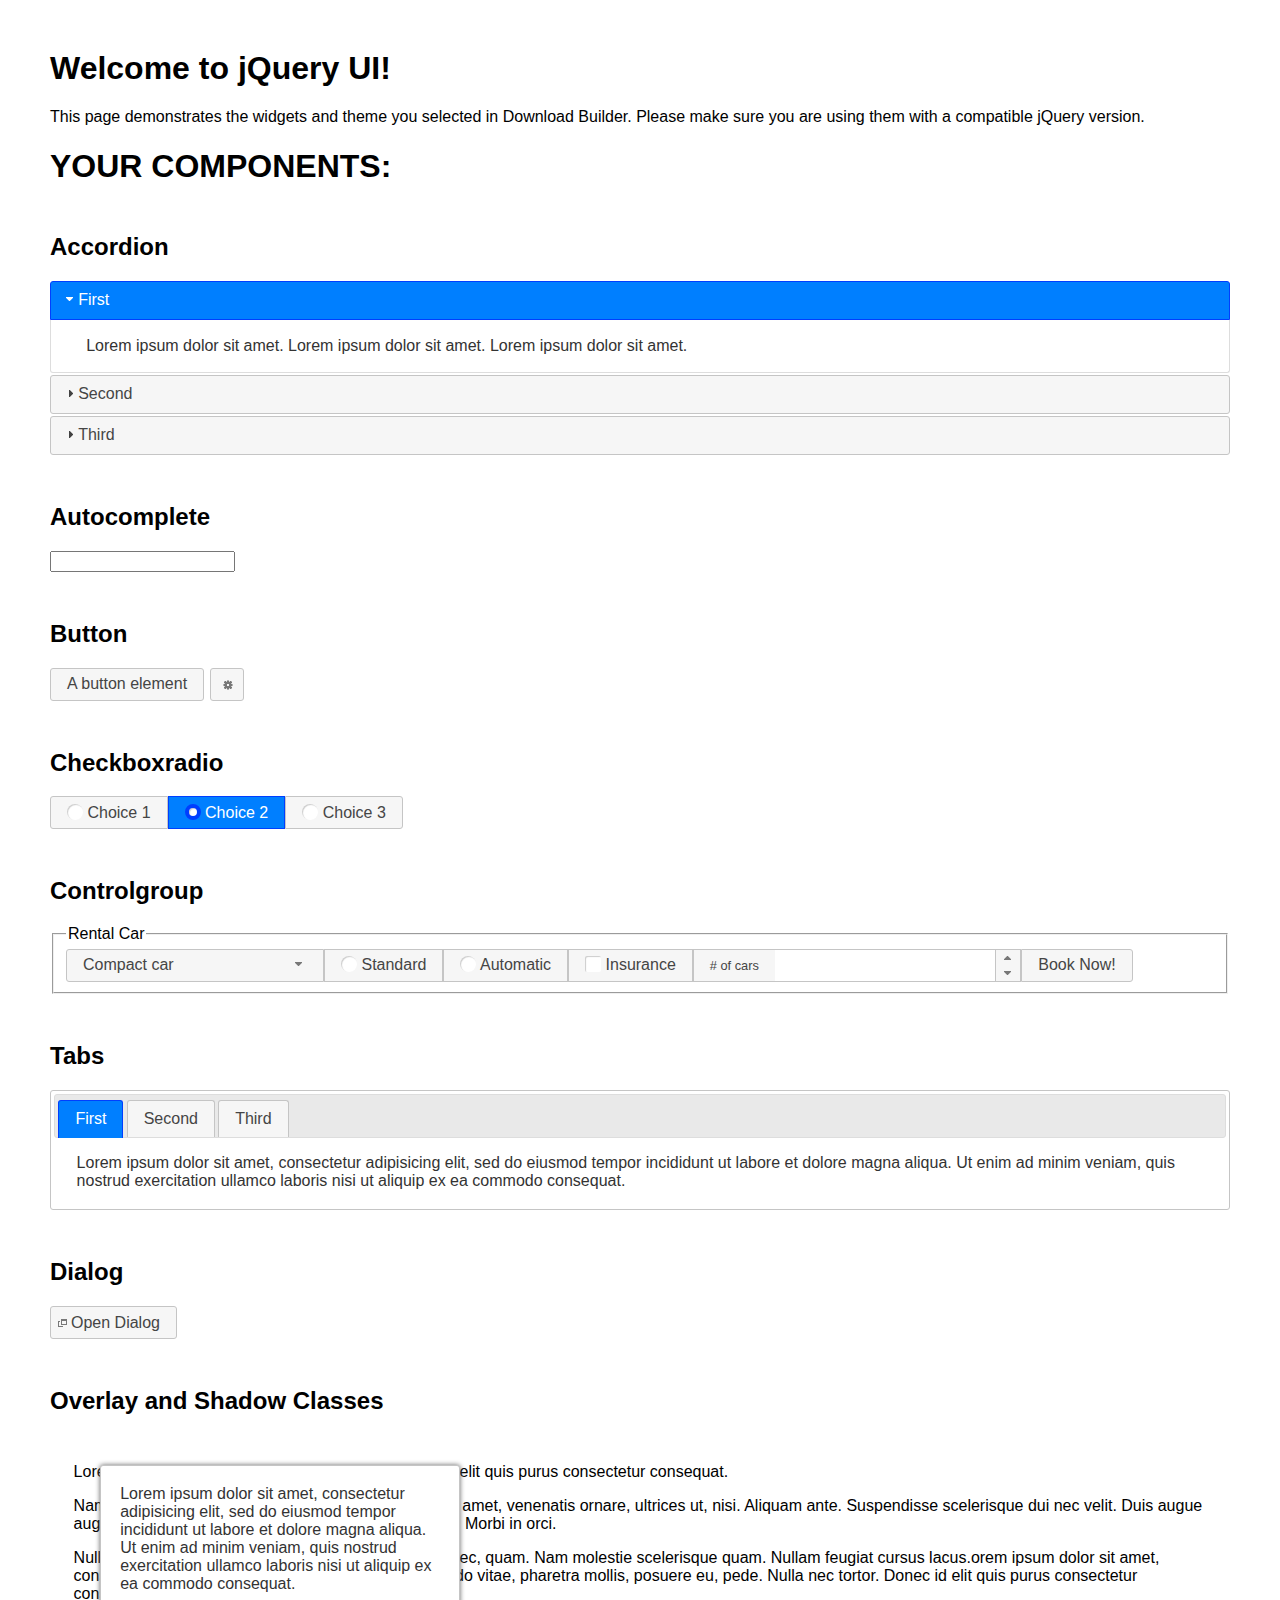
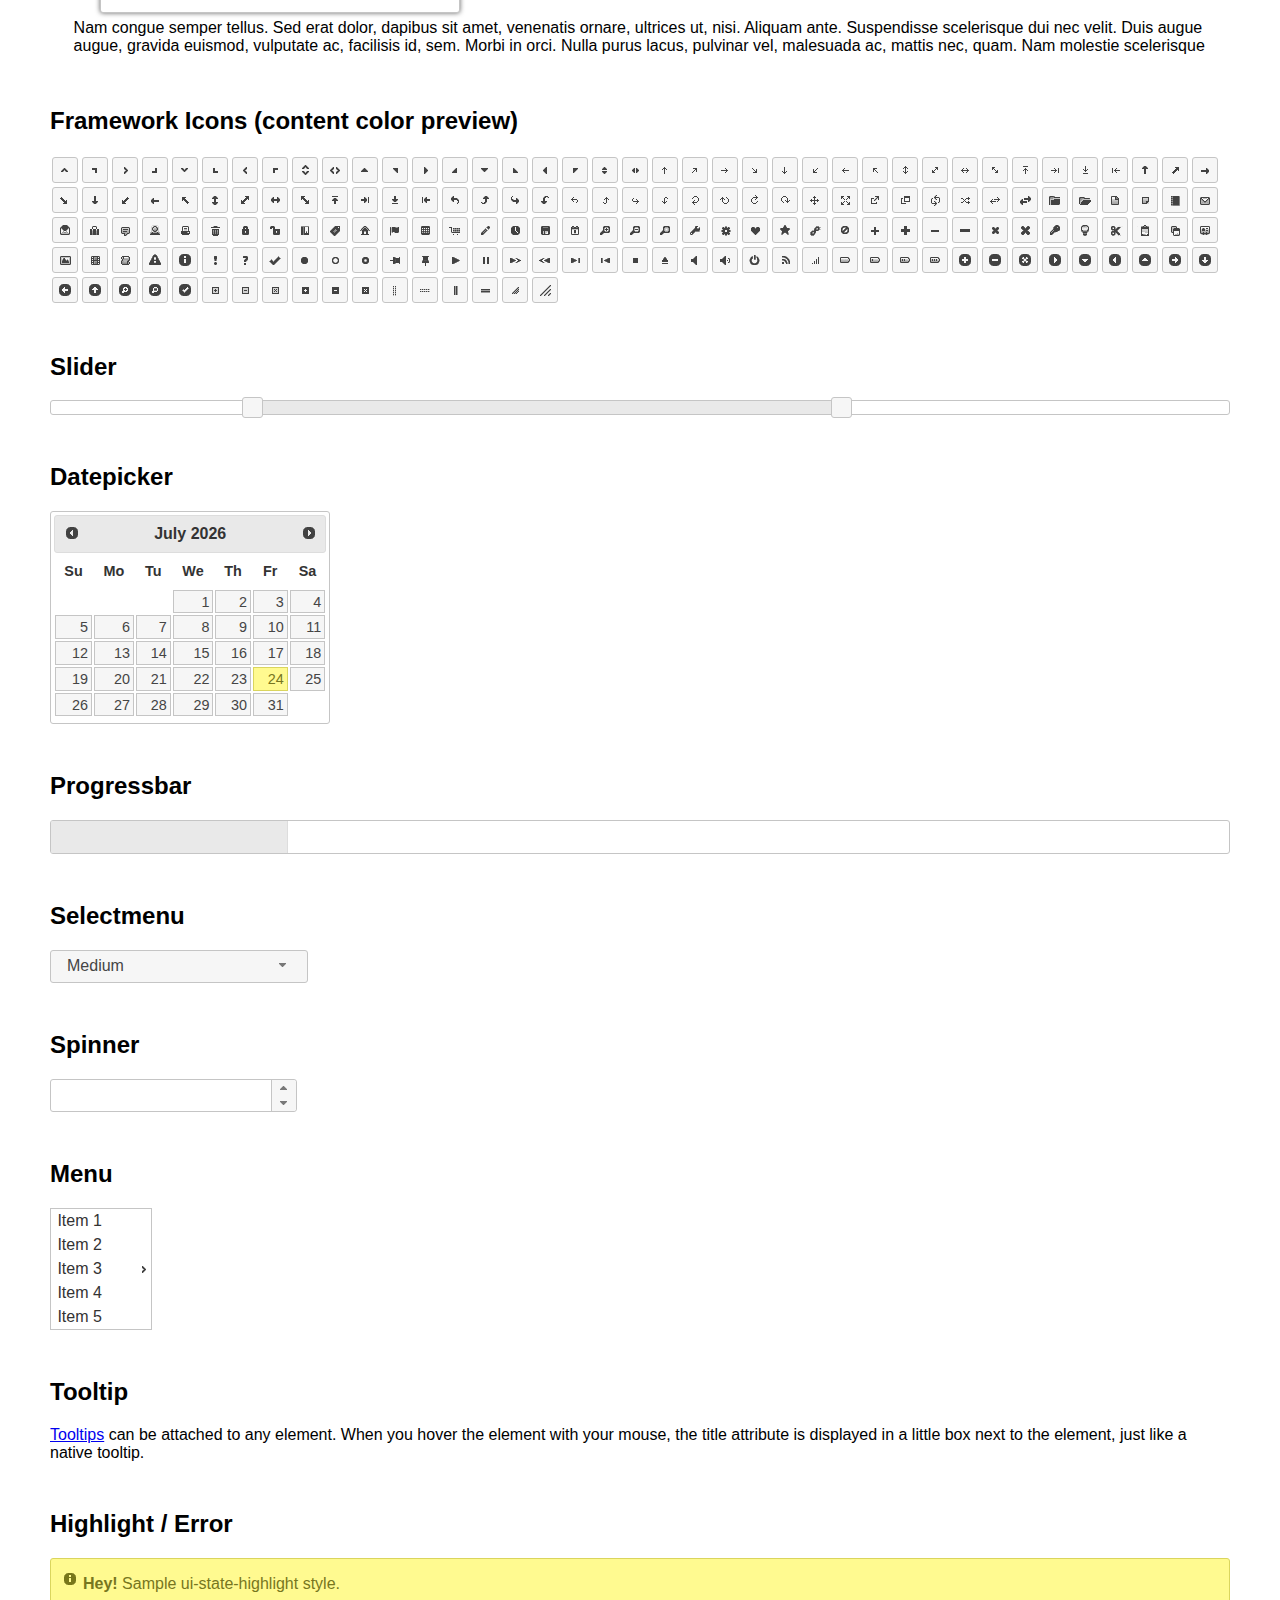
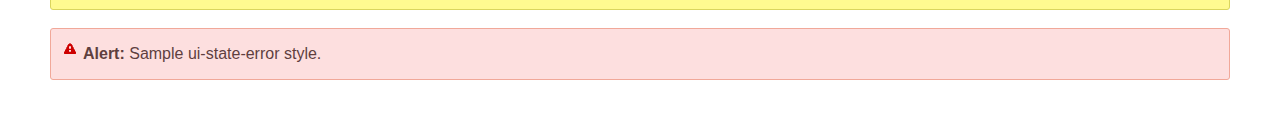
<file: jquery-ui/index.html>
<!doctype html>
<html lang="us">
<head>
	<meta charset="utf-8">
	<title>jQuery UI Example Page</title>
	<link href="jquery-ui.css" rel="stylesheet">
	<style>
	body{
		font-family: "Trebuchet MS", sans-serif;
		margin: 50px;
	}
	.demoHeaders {
		margin-top: 2em;
	}
	#dialog-link {
		padding: .4em 1em .4em 20px;
		text-decoration: none;
		position: relative;
	}
	#dialog-link span.ui-icon {
		margin: 0 5px 0 0;
		position: absolute;
		left: .2em;
		top: 50%;
		margin-top: -8px;
	}
	#icons {
		margin: 0;
		padding: 0;
	}
	#icons li {
		margin: 2px;
		position: relative;
		padding: 4px 0;
		cursor: pointer;
		float: left;
		list-style: none;
	}
	#icons span.ui-icon {
		float: left;
		margin: 0 4px;
	}
	.fakewindowcontain .ui-widget-overlay {
		position: absolute;
	}
	select {
		width: 200px;
	}
	</style>
</head>
<body>

<h1>Welcome to jQuery UI!</h1>

<div class="ui-widget">
	<p>This page demonstrates the widgets and theme you selected in Download Builder. Please make sure you are using them with a compatible jQuery version.</p>
</div>

<h1>YOUR COMPONENTS:</h1>

<!-- Accordion -->
<h2 class="demoHeaders">Accordion</h2>
<div id="accordion">
	<h3>First</h3>
	<div>Lorem ipsum dolor sit amet. Lorem ipsum dolor sit amet. Lorem ipsum dolor sit amet.</div>
	<h3>Second</h3>
	<div>Phasellus mattis tincidunt nibh.</div>
	<h3>Third</h3>
	<div>Nam dui erat, auctor a, dignissim quis.</div>
</div>

<!-- Autocomplete -->
<h2 class="demoHeaders">Autocomplete</h2>
<div>
	<input id="autocomplete" title="type &quot;a&quot;">
</div>

<!-- Button -->
<h2 class="demoHeaders">Button</h2>
<button id="button">A button element</button>
<button id="button-icon">An icon-only button</button>

<!-- Checkboxradio -->
<h2 class="demoHeaders">Checkboxradio</h2>
<form style="margin-top: 1em;">
	<div id="radioset">
		<input type="radio" id="radio1" name="radio"><label for="radio1">Choice 1</label>
		<input type="radio" id="radio2" name="radio" checked="checked"><label for="radio2">Choice 2</label>
		<input type="radio" id="radio3" name="radio"><label for="radio3">Choice 3</label>
	</div>
</form>

<!-- Controlgroup -->
<h2 class="demoHeaders">Controlgroup</h2>
<fieldset>
	<legend>Rental Car</legend>
	<div id="controlgroup">
		<select id="car-type">
			<option>Compact car</option>
			<option>Midsize car</option>
			<option>Full size car</option>
			<option>SUV</option>
			<option>Luxury</option>
			<option>Truck</option>
			<option>Van</option>
		</select>
		<label for="transmission-standard">Standard</label>
		<input type="radio" name="transmission" id="transmission-standard">
		<label for="transmission-automatic">Automatic</label>
		<input type="radio" name="transmission" id="transmission-automatic">
		<label for="insurance">Insurance</label>
		<input type="checkbox" name="insurance" id="insurance">
		<label for="horizontal-spinner" class="ui-controlgroup-label"># of cars</label>
		<input id="horizontal-spinner" class="ui-spinner-input">
		<button>Book Now!</button>
	</div>
</fieldset>

<!-- Tabs -->
<h2 class="demoHeaders">Tabs</h2>
<div id="tabs">
	<ul>
		<li><a href="#tabs-1">First</a></li>
		<li><a href="#tabs-2">Second</a></li>
		<li><a href="#tabs-3">Third</a></li>
	</ul>
	<div id="tabs-1">Lorem ipsum dolor sit amet, consectetur adipisicing elit, sed do eiusmod tempor incididunt ut labore et dolore magna aliqua. Ut enim ad minim veniam, quis nostrud exercitation ullamco laboris nisi ut aliquip ex ea commodo consequat.</div>
	<div id="tabs-2">Phasellus mattis tincidunt nibh. Cras orci urna, blandit id, pretium vel, aliquet ornare, felis. Maecenas scelerisque sem non nisl. Fusce sed lorem in enim dictum bibendum.</div>
	<div id="tabs-3">Nam dui erat, auctor a, dignissim quis, sollicitudin eu, felis. Pellentesque nisi urna, interdum eget, sagittis et, consequat vestibulum, lacus. Mauris porttitor ullamcorper augue.</div>
</div>

<h2 class="demoHeaders">Dialog</h2>
<p>
	<button id="dialog-link" class="ui-button ui-corner-all ui-widget">
		<span class="ui-icon ui-icon-newwin"></span>Open Dialog
	</button>
</p>

<h2 class="demoHeaders">Overlay and Shadow Classes</h2>
<div style="position: relative; width: 96%; height: 200px; padding:1% 2%; overflow:hidden;" class="fakewindowcontain">
	<p>Lorem ipsum dolor sit amet,  Nulla nec tortor. Donec id elit quis purus consectetur consequat. </p><p>Nam congue semper tellus. Sed erat dolor, dapibus sit amet, venenatis ornare, ultrices ut, nisi. Aliquam ante. Suspendisse scelerisque dui nec velit. Duis augue augue, gravida euismod, vulputate ac, facilisis id, sem. Morbi in orci. </p><p>Nulla purus lacus, pulvinar vel, malesuada ac, mattis nec, quam. Nam molestie scelerisque quam. Nullam feugiat cursus lacus.orem ipsum dolor sit amet, consectetur adipiscing elit. Donec libero risus, commodo vitae, pharetra mollis, posuere eu, pede. Nulla nec tortor. Donec id elit quis purus consectetur consequat. </p><p>Nam congue semper tellus. Sed erat dolor, dapibus sit amet, venenatis ornare, ultrices ut, nisi. Aliquam ante. Suspendisse scelerisque dui nec velit. Duis augue augue, gravida euismod, vulputate ac, facilisis id, sem. Morbi in orci. Nulla purus lacus, pulvinar vel, malesuada ac, mattis nec, quam. Nam molestie scelerisque quam. </p><p>Nullam feugiat cursus lacus.orem ipsum dolor sit amet, consectetur adipiscing elit. Donec libero risus, commodo vitae, pharetra mollis, posuere eu, pede. Nulla nec tortor. Donec id elit quis purus consectetur consequat. Nam congue semper tellus. Sed erat dolor, dapibus sit amet, venenatis ornare, ultrices ut, nisi. Aliquam ante. </p><p>Suspendisse scelerisque dui nec velit. Duis augue augue, gravida euismod, vulputate ac, facilisis id, sem. Morbi in orci. Nulla purus lacus, pulvinar vel, malesuada ac, mattis nec, quam. Nam molestie scelerisque quam. Nullam feugiat cursus lacus.orem ipsum dolor sit amet, consectetur adipiscing elit. Donec libero risus, commodo vitae, pharetra mollis, posuere eu, pede. Nulla nec tortor. Donec id elit quis purus consectetur consequat. Nam congue semper tellus. Sed erat dolor, dapibus sit amet, venenatis ornare, ultrices ut, nisi. </p>

	<!-- ui-dialog -->
	<div class="ui-widget-overlay ui-front"></div>
	<div style="position: absolute; width: 320px; left: 50px; top: 30px; padding: 1.2em" class="ui-widget ui-front ui-widget-content ui-corner-all ui-widget-shadow">
		Lorem ipsum dolor sit amet, consectetur adipisicing elit, sed do eiusmod tempor incididunt ut labore et dolore magna aliqua. Ut enim ad minim veniam, quis nostrud exercitation ullamco laboris nisi ut aliquip ex ea commodo consequat.
	</div>

</div>

<!-- ui-dialog -->
<div id="dialog" title="Dialog Title">
	<p>Lorem ipsum dolor sit amet, consectetur adipisicing elit, sed do eiusmod tempor incididunt ut labore et dolore magna aliqua. Ut enim ad minim veniam, quis nostrud exercitation ullamco laboris nisi ut aliquip ex ea commodo consequat.</p>
</div>


<h2 class="demoHeaders">Framework Icons (content color preview)</h2>
<ul id="icons" class="ui-widget ui-helper-clearfix">
	<li class="ui-state-default ui-corner-all" title=".ui-icon-caret-1-n"><span class="ui-icon ui-icon-caret-1-n"></span></li>
	<li class="ui-state-default ui-corner-all" title=".ui-icon-caret-1-ne"><span class="ui-icon ui-icon-caret-1-ne"></span></li>
	<li class="ui-state-default ui-corner-all" title=".ui-icon-caret-1-e"><span class="ui-icon ui-icon-caret-1-e"></span></li>
	<li class="ui-state-default ui-corner-all" title=".ui-icon-caret-1-se"><span class="ui-icon ui-icon-caret-1-se"></span></li>
	<li class="ui-state-default ui-corner-all" title=".ui-icon-caret-1-s"><span class="ui-icon ui-icon-caret-1-s"></span></li>
	<li class="ui-state-default ui-corner-all" title=".ui-icon-caret-1-sw"><span class="ui-icon ui-icon-caret-1-sw"></span></li>
	<li class="ui-state-default ui-corner-all" title=".ui-icon-caret-1-w"><span class="ui-icon ui-icon-caret-1-w"></span></li>
	<li class="ui-state-default ui-corner-all" title=".ui-icon-caret-1-nw"><span class="ui-icon ui-icon-caret-1-nw"></span></li>
	<li class="ui-state-default ui-corner-all" title=".ui-icon-caret-2-n-s"><span class="ui-icon ui-icon-caret-2-n-s"></span></li>
	<li class="ui-state-default ui-corner-all" title=".ui-icon-caret-2-e-w"><span class="ui-icon ui-icon-caret-2-e-w"></span></li>
	<li class="ui-state-default ui-corner-all" title=".ui-icon-triangle-1-n"><span class="ui-icon ui-icon-triangle-1-n"></span></li>
	<li class="ui-state-default ui-corner-all" title=".ui-icon-triangle-1-ne"><span class="ui-icon ui-icon-triangle-1-ne"></span></li>
	<li class="ui-state-default ui-corner-all" title=".ui-icon-triangle-1-e"><span class="ui-icon ui-icon-triangle-1-e"></span></li>
	<li class="ui-state-default ui-corner-all" title=".ui-icon-triangle-1-se"><span class="ui-icon ui-icon-triangle-1-se"></span></li>
	<li class="ui-state-default ui-corner-all" title=".ui-icon-triangle-1-s"><span class="ui-icon ui-icon-triangle-1-s"></span></li>
	<li class="ui-state-default ui-corner-all" title=".ui-icon-triangle-1-sw"><span class="ui-icon ui-icon-triangle-1-sw"></span></li>
	<li class="ui-state-default ui-corner-all" title=".ui-icon-triangle-1-w"><span class="ui-icon ui-icon-triangle-1-w"></span></li>
	<li class="ui-state-default ui-corner-all" title=".ui-icon-triangle-1-nw"><span class="ui-icon ui-icon-triangle-1-nw"></span></li>
	<li class="ui-state-default ui-corner-all" title=".ui-icon-triangle-2-n-s"><span class="ui-icon ui-icon-triangle-2-n-s"></span></li>
	<li class="ui-state-default ui-corner-all" title=".ui-icon-triangle-2-e-w"><span class="ui-icon ui-icon-triangle-2-e-w"></span></li>
	<li class="ui-state-default ui-corner-all" title=".ui-icon-arrow-1-n"><span class="ui-icon ui-icon-arrow-1-n"></span></li>
	<li class="ui-state-default ui-corner-all" title=".ui-icon-arrow-1-ne"><span class="ui-icon ui-icon-arrow-1-ne"></span></li>
	<li class="ui-state-default ui-corner-all" title=".ui-icon-arrow-1-e"><span class="ui-icon ui-icon-arrow-1-e"></span></li>
	<li class="ui-state-default ui-corner-all" title=".ui-icon-arrow-1-se"><span class="ui-icon ui-icon-arrow-1-se"></span></li>
	<li class="ui-state-default ui-corner-all" title=".ui-icon-arrow-1-s"><span class="ui-icon ui-icon-arrow-1-s"></span></li>
	<li class="ui-state-default ui-corner-all" title=".ui-icon-arrow-1-sw"><span class="ui-icon ui-icon-arrow-1-sw"></span></li>
	<li class="ui-state-default ui-corner-all" title=".ui-icon-arrow-1-w"><span class="ui-icon ui-icon-arrow-1-w"></span></li>
	<li class="ui-state-default ui-corner-all" title=".ui-icon-arrow-1-nw"><span class="ui-icon ui-icon-arrow-1-nw"></span></li>
	<li class="ui-state-default ui-corner-all" title=".ui-icon-arrow-2-n-s"><span class="ui-icon ui-icon-arrow-2-n-s"></span></li>
	<li class="ui-state-default ui-corner-all" title=".ui-icon-arrow-2-ne-sw"><span class="ui-icon ui-icon-arrow-2-ne-sw"></span></li>
	<li class="ui-state-default ui-corner-all" title=".ui-icon-arrow-2-e-w"><span class="ui-icon ui-icon-arrow-2-e-w"></span></li>
	<li class="ui-state-default ui-corner-all" title=".ui-icon-arrow-2-se-nw"><span class="ui-icon ui-icon-arrow-2-se-nw"></span></li>
	<li class="ui-state-default ui-corner-all" title=".ui-icon-arrowstop-1-n"><span class="ui-icon ui-icon-arrowstop-1-n"></span></li>
	<li class="ui-state-default ui-corner-all" title=".ui-icon-arrowstop-1-e"><span class="ui-icon ui-icon-arrowstop-1-e"></span></li>
	<li class="ui-state-default ui-corner-all" title=".ui-icon-arrowstop-1-s"><span class="ui-icon ui-icon-arrowstop-1-s"></span></li>
	<li class="ui-state-default ui-corner-all" title=".ui-icon-arrowstop-1-w"><span class="ui-icon ui-icon-arrowstop-1-w"></span></li>
	<li class="ui-state-default ui-corner-all" title=".ui-icon-arrowthick-1-n"><span class="ui-icon ui-icon-arrowthick-1-n"></span></li>
	<li class="ui-state-default ui-corner-all" title=".ui-icon-arrowthick-1-ne"><span class="ui-icon ui-icon-arrowthick-1-ne"></span></li>
	<li class="ui-state-default ui-corner-all" title=".ui-icon-arrowthick-1-e"><span class="ui-icon ui-icon-arrowthick-1-e"></span></li>
	<li class="ui-state-default ui-corner-all" title=".ui-icon-arrowthick-1-se"><span class="ui-icon ui-icon-arrowthick-1-se"></span></li>
	<li class="ui-state-default ui-corner-all" title=".ui-icon-arrowthick-1-s"><span class="ui-icon ui-icon-arrowthick-1-s"></span></li>
	<li class="ui-state-default ui-corner-all" title=".ui-icon-arrowthick-1-sw"><span class="ui-icon ui-icon-arrowthick-1-sw"></span></li>
	<li class="ui-state-default ui-corner-all" title=".ui-icon-arrowthick-1-w"><span class="ui-icon ui-icon-arrowthick-1-w"></span></li>
	<li class="ui-state-default ui-corner-all" title=".ui-icon-arrowthick-1-nw"><span class="ui-icon ui-icon-arrowthick-1-nw"></span></li>
	<li class="ui-state-default ui-corner-all" title=".ui-icon-arrowthick-2-n-s"><span class="ui-icon ui-icon-arrowthick-2-n-s"></span></li>
	<li class="ui-state-default ui-corner-all" title=".ui-icon-arrowthick-2-ne-sw"><span class="ui-icon ui-icon-arrowthick-2-ne-sw"></span></li>
	<li class="ui-state-default ui-corner-all" title=".ui-icon-arrowthick-2-e-w"><span class="ui-icon ui-icon-arrowthick-2-e-w"></span></li>
	<li class="ui-state-default ui-corner-all" title=".ui-icon-arrowthick-2-se-nw"><span class="ui-icon ui-icon-arrowthick-2-se-nw"></span></li>
	<li class="ui-state-default ui-corner-all" title=".ui-icon-arrowthickstop-1-n"><span class="ui-icon ui-icon-arrowthickstop-1-n"></span></li>
	<li class="ui-state-default ui-corner-all" title=".ui-icon-arrowthickstop-1-e"><span class="ui-icon ui-icon-arrowthickstop-1-e"></span></li>
	<li class="ui-state-default ui-corner-all" title=".ui-icon-arrowthickstop-1-s"><span class="ui-icon ui-icon-arrowthickstop-1-s"></span></li>
	<li class="ui-state-default ui-corner-all" title=".ui-icon-arrowthickstop-1-w"><span class="ui-icon ui-icon-arrowthickstop-1-w"></span></li>
	<li class="ui-state-default ui-corner-all" title=".ui-icon-arrowreturnthick-1-w"><span class="ui-icon ui-icon-arrowreturnthick-1-w"></span></li>
	<li class="ui-state-default ui-corner-all" title=".ui-icon-arrowreturnthick-1-n"><span class="ui-icon ui-icon-arrowreturnthick-1-n"></span></li>
	<li class="ui-state-default ui-corner-all" title=".ui-icon-arrowreturnthick-1-e"><span class="ui-icon ui-icon-arrowreturnthick-1-e"></span></li>
	<li class="ui-state-default ui-corner-all" title=".ui-icon-arrowreturnthick-1-s"><span class="ui-icon ui-icon-arrowreturnthick-1-s"></span></li>
	<li class="ui-state-default ui-corner-all" title=".ui-icon-arrowreturn-1-w"><span class="ui-icon ui-icon-arrowreturn-1-w"></span></li>
	<li class="ui-state-default ui-corner-all" title=".ui-icon-arrowreturn-1-n"><span class="ui-icon ui-icon-arrowreturn-1-n"></span></li>
	<li class="ui-state-default ui-corner-all" title=".ui-icon-arrowreturn-1-e"><span class="ui-icon ui-icon-arrowreturn-1-e"></span></li>
	<li class="ui-state-default ui-corner-all" title=".ui-icon-arrowreturn-1-s"><span class="ui-icon ui-icon-arrowreturn-1-s"></span></li>
	<li class="ui-state-default ui-corner-all" title=".ui-icon-arrowrefresh-1-w"><span class="ui-icon ui-icon-arrowrefresh-1-w"></span></li>
	<li class="ui-state-default ui-corner-all" title=".ui-icon-arrowrefresh-1-n"><span class="ui-icon ui-icon-arrowrefresh-1-n"></span></li>
	<li class="ui-state-default ui-corner-all" title=".ui-icon-arrowrefresh-1-e"><span class="ui-icon ui-icon-arrowrefresh-1-e"></span></li>
	<li class="ui-state-default ui-corner-all" title=".ui-icon-arrowrefresh-1-s"><span class="ui-icon ui-icon-arrowrefresh-1-s"></span></li>
	<li class="ui-state-default ui-corner-all" title=".ui-icon-arrow-4"><span class="ui-icon ui-icon-arrow-4"></span></li>
	<li class="ui-state-default ui-corner-all" title=".ui-icon-arrow-4-diag"><span class="ui-icon ui-icon-arrow-4-diag"></span></li>
	<li class="ui-state-default ui-corner-all" title=".ui-icon-extlink"><span class="ui-icon ui-icon-extlink"></span></li>
	<li class="ui-state-default ui-corner-all" title=".ui-icon-newwin"><span class="ui-icon ui-icon-newwin"></span></li>
	<li class="ui-state-default ui-corner-all" title=".ui-icon-refresh"><span class="ui-icon ui-icon-refresh"></span></li>
	<li class="ui-state-default ui-corner-all" title=".ui-icon-shuffle"><span class="ui-icon ui-icon-shuffle"></span></li>
	<li class="ui-state-default ui-corner-all" title=".ui-icon-transfer-e-w"><span class="ui-icon ui-icon-transfer-e-w"></span></li>
	<li class="ui-state-default ui-corner-all" title=".ui-icon-transferthick-e-w"><span class="ui-icon ui-icon-transferthick-e-w"></span></li>
	<li class="ui-state-default ui-corner-all" title=".ui-icon-folder-collapsed"><span class="ui-icon ui-icon-folder-collapsed"></span></li>
	<li class="ui-state-default ui-corner-all" title=".ui-icon-folder-open"><span class="ui-icon ui-icon-folder-open"></span></li>
	<li class="ui-state-default ui-corner-all" title=".ui-icon-document"><span class="ui-icon ui-icon-document"></span></li>
	<li class="ui-state-default ui-corner-all" title=".ui-icon-document-b"><span class="ui-icon ui-icon-document-b"></span></li>
	<li class="ui-state-default ui-corner-all" title=".ui-icon-note"><span class="ui-icon ui-icon-note"></span></li>
	<li class="ui-state-default ui-corner-all" title=".ui-icon-mail-closed"><span class="ui-icon ui-icon-mail-closed"></span></li>
	<li class="ui-state-default ui-corner-all" title=".ui-icon-mail-open"><span class="ui-icon ui-icon-mail-open"></span></li>
	<li class="ui-state-default ui-corner-all" title=".ui-icon-suitcase"><span class="ui-icon ui-icon-suitcase"></span></li>
	<li class="ui-state-default ui-corner-all" title=".ui-icon-comment"><span class="ui-icon ui-icon-comment"></span></li>
	<li class="ui-state-default ui-corner-all" title=".ui-icon-person"><span class="ui-icon ui-icon-person"></span></li>
	<li class="ui-state-default ui-corner-all" title=".ui-icon-print"><span class="ui-icon ui-icon-print"></span></li>
	<li class="ui-state-default ui-corner-all" title=".ui-icon-trash"><span class="ui-icon ui-icon-trash"></span></li>
	<li class="ui-state-default ui-corner-all" title=".ui-icon-locked"><span class="ui-icon ui-icon-locked"></span></li>
	<li class="ui-state-default ui-corner-all" title=".ui-icon-unlocked"><span class="ui-icon ui-icon-unlocked"></span></li>
	<li class="ui-state-default ui-corner-all" title=".ui-icon-bookmark"><span class="ui-icon ui-icon-bookmark"></span></li>
	<li class="ui-state-default ui-corner-all" title=".ui-icon-tag"><span class="ui-icon ui-icon-tag"></span></li>
	<li class="ui-state-default ui-corner-all" title=".ui-icon-home"><span class="ui-icon ui-icon-home"></span></li>
	<li class="ui-state-default ui-corner-all" title=".ui-icon-flag"><span class="ui-icon ui-icon-flag"></span></li>
	<li class="ui-state-default ui-corner-all" title=".ui-icon-calculator"><span class="ui-icon ui-icon-calculator"></span></li>
	<li class="ui-state-default ui-corner-all" title=".ui-icon-cart"><span class="ui-icon ui-icon-cart"></span></li>
	<li class="ui-state-default ui-corner-all" title=".ui-icon-pencil"><span class="ui-icon ui-icon-pencil"></span></li>
	<li class="ui-state-default ui-corner-all" title=".ui-icon-clock"><span class="ui-icon ui-icon-clock"></span></li>
	<li class="ui-state-default ui-corner-all" title=".ui-icon-disk"><span class="ui-icon ui-icon-disk"></span></li>
	<li class="ui-state-default ui-corner-all" title=".ui-icon-calendar"><span class="ui-icon ui-icon-calendar"></span></li>
	<li class="ui-state-default ui-corner-all" title=".ui-icon-zoomin"><span class="ui-icon ui-icon-zoomin"></span></li>
	<li class="ui-state-default ui-corner-all" title=".ui-icon-zoomout"><span class="ui-icon ui-icon-zoomout"></span></li>
	<li class="ui-state-default ui-corner-all" title=".ui-icon-search"><span class="ui-icon ui-icon-search"></span></li>
	<li class="ui-state-default ui-corner-all" title=".ui-icon-wrench"><span class="ui-icon ui-icon-wrench"></span></li>
	<li class="ui-state-default ui-corner-all" title=".ui-icon-gear"><span class="ui-icon ui-icon-gear"></span></li>
	<li class="ui-state-default ui-corner-all" title=".ui-icon-heart"><span class="ui-icon ui-icon-heart"></span></li>
	<li class="ui-state-default ui-corner-all" title=".ui-icon-star"><span class="ui-icon ui-icon-star"></span></li>
	<li class="ui-state-default ui-corner-all" title=".ui-icon-link"><span class="ui-icon ui-icon-link"></span></li>
	<li class="ui-state-default ui-corner-all" title=".ui-icon-cancel"><span class="ui-icon ui-icon-cancel"></span></li>
	<li class="ui-state-default ui-corner-all" title=".ui-icon-plus"><span class="ui-icon ui-icon-plus"></span></li>
	<li class="ui-state-default ui-corner-all" title=".ui-icon-plusthick"><span class="ui-icon ui-icon-plusthick"></span></li>
	<li class="ui-state-default ui-corner-all" title=".ui-icon-minus"><span class="ui-icon ui-icon-minus"></span></li>
	<li class="ui-state-default ui-corner-all" title=".ui-icon-minusthick"><span class="ui-icon ui-icon-minusthick"></span></li>
	<li class="ui-state-default ui-corner-all" title=".ui-icon-close"><span class="ui-icon ui-icon-close"></span></li>
	<li class="ui-state-default ui-corner-all" title=".ui-icon-closethick"><span class="ui-icon ui-icon-closethick"></span></li>
	<li class="ui-state-default ui-corner-all" title=".ui-icon-key"><span class="ui-icon ui-icon-key"></span></li>
	<li class="ui-state-default ui-corner-all" title=".ui-icon-lightbulb"><span class="ui-icon ui-icon-lightbulb"></span></li>
	<li class="ui-state-default ui-corner-all" title=".ui-icon-scissors"><span class="ui-icon ui-icon-scissors"></span></li>
	<li class="ui-state-default ui-corner-all" title=".ui-icon-clipboard"><span class="ui-icon ui-icon-clipboard"></span></li>
	<li class="ui-state-default ui-corner-all" title=".ui-icon-copy"><span class="ui-icon ui-icon-copy"></span></li>
	<li class="ui-state-default ui-corner-all" title=".ui-icon-contact"><span class="ui-icon ui-icon-contact"></span></li>
	<li class="ui-state-default ui-corner-all" title=".ui-icon-image"><span class="ui-icon ui-icon-image"></span></li>
	<li class="ui-state-default ui-corner-all" title=".ui-icon-video"><span class="ui-icon ui-icon-video"></span></li>
	<li class="ui-state-default ui-corner-all" title=".ui-icon-script"><span class="ui-icon ui-icon-script"></span></li>
	<li class="ui-state-default ui-corner-all" title=".ui-icon-alert"><span class="ui-icon ui-icon-alert"></span></li>
	<li class="ui-state-default ui-corner-all" title=".ui-icon-info"><span class="ui-icon ui-icon-info"></span></li>
	<li class="ui-state-default ui-corner-all" title=".ui-icon-notice"><span class="ui-icon ui-icon-notice"></span></li>
	<li class="ui-state-default ui-corner-all" title=".ui-icon-help"><span class="ui-icon ui-icon-help"></span></li>
	<li class="ui-state-default ui-corner-all" title=".ui-icon-check"><span class="ui-icon ui-icon-check"></span></li>
	<li class="ui-state-default ui-corner-all" title=".ui-icon-bullet"><span class="ui-icon ui-icon-bullet"></span></li>
	<li class="ui-state-default ui-corner-all" title=".ui-icon-radio-off"><span class="ui-icon ui-icon-radio-off"></span></li>
	<li class="ui-state-default ui-corner-all" title=".ui-icon-radio-on"><span class="ui-icon ui-icon-radio-on"></span></li>
	<li class="ui-state-default ui-corner-all" title=".ui-icon-pin-w"><span class="ui-icon ui-icon-pin-w"></span></li>
	<li class="ui-state-default ui-corner-all" title=".ui-icon-pin-s"><span class="ui-icon ui-icon-pin-s"></span></li>
	<li class="ui-state-default ui-corner-all" title=".ui-icon-play"><span class="ui-icon ui-icon-play"></span></li>
	<li class="ui-state-default ui-corner-all" title=".ui-icon-pause"><span class="ui-icon ui-icon-pause"></span></li>
	<li class="ui-state-default ui-corner-all" title=".ui-icon-seek-next"><span class="ui-icon ui-icon-seek-next"></span></li>
	<li class="ui-state-default ui-corner-all" title=".ui-icon-seek-prev"><span class="ui-icon ui-icon-seek-prev"></span></li>
	<li class="ui-state-default ui-corner-all" title=".ui-icon-seek-end"><span class="ui-icon ui-icon-seek-end"></span></li>
	<li class="ui-state-default ui-corner-all" title=".ui-icon-seek-first"><span class="ui-icon ui-icon-seek-first"></span></li>
	<li class="ui-state-default ui-corner-all" title=".ui-icon-stop"><span class="ui-icon ui-icon-stop"></span></li>
	<li class="ui-state-default ui-corner-all" title=".ui-icon-eject"><span class="ui-icon ui-icon-eject"></span></li>
	<li class="ui-state-default ui-corner-all" title=".ui-icon-volume-off"><span class="ui-icon ui-icon-volume-off"></span></li>
	<li class="ui-state-default ui-corner-all" title=".ui-icon-volume-on"><span class="ui-icon ui-icon-volume-on"></span></li>
	<li class="ui-state-default ui-corner-all" title=".ui-icon-power"><span class="ui-icon ui-icon-power"></span></li>
	<li class="ui-state-default ui-corner-all" title=".ui-icon-signal-diag"><span class="ui-icon ui-icon-signal-diag"></span></li>
	<li class="ui-state-default ui-corner-all" title=".ui-icon-signal"><span class="ui-icon ui-icon-signal"></span></li>
	<li class="ui-state-default ui-corner-all" title=".ui-icon-battery-0"><span class="ui-icon ui-icon-battery-0"></span></li>
	<li class="ui-state-default ui-corner-all" title=".ui-icon-battery-1"><span class="ui-icon ui-icon-battery-1"></span></li>
	<li class="ui-state-default ui-corner-all" title=".ui-icon-battery-2"><span class="ui-icon ui-icon-battery-2"></span></li>
	<li class="ui-state-default ui-corner-all" title=".ui-icon-battery-3"><span class="ui-icon ui-icon-battery-3"></span></li>
	<li class="ui-state-default ui-corner-all" title=".ui-icon-circle-plus"><span class="ui-icon ui-icon-circle-plus"></span></li>
	<li class="ui-state-default ui-corner-all" title=".ui-icon-circle-minus"><span class="ui-icon ui-icon-circle-minus"></span></li>
	<li class="ui-state-default ui-corner-all" title=".ui-icon-circle-close"><span class="ui-icon ui-icon-circle-close"></span></li>
	<li class="ui-state-default ui-corner-all" title=".ui-icon-circle-triangle-e"><span class="ui-icon ui-icon-circle-triangle-e"></span></li>
	<li class="ui-state-default ui-corner-all" title=".ui-icon-circle-triangle-s"><span class="ui-icon ui-icon-circle-triangle-s"></span></li>
	<li class="ui-state-default ui-corner-all" title=".ui-icon-circle-triangle-w"><span class="ui-icon ui-icon-circle-triangle-w"></span></li>
	<li class="ui-state-default ui-corner-all" title=".ui-icon-circle-triangle-n"><span class="ui-icon ui-icon-circle-triangle-n"></span></li>
	<li class="ui-state-default ui-corner-all" title=".ui-icon-circle-arrow-e"><span class="ui-icon ui-icon-circle-arrow-e"></span></li>
	<li class="ui-state-default ui-corner-all" title=".ui-icon-circle-arrow-s"><span class="ui-icon ui-icon-circle-arrow-s"></span></li>
	<li class="ui-state-default ui-corner-all" title=".ui-icon-circle-arrow-w"><span class="ui-icon ui-icon-circle-arrow-w"></span></li>
	<li class="ui-state-default ui-corner-all" title=".ui-icon-circle-arrow-n"><span class="ui-icon ui-icon-circle-arrow-n"></span></li>
	<li class="ui-state-default ui-corner-all" title=".ui-icon-circle-zoomin"><span class="ui-icon ui-icon-circle-zoomin"></span></li>
	<li class="ui-state-default ui-corner-all" title=".ui-icon-circle-zoomout"><span class="ui-icon ui-icon-circle-zoomout"></span></li>
	<li class="ui-state-default ui-corner-all" title=".ui-icon-circle-check"><span class="ui-icon ui-icon-circle-check"></span></li>
	<li class="ui-state-default ui-corner-all" title=".ui-icon-circlesmall-plus"><span class="ui-icon ui-icon-circlesmall-plus"></span></li>
	<li class="ui-state-default ui-corner-all" title=".ui-icon-circlesmall-minus"><span class="ui-icon ui-icon-circlesmall-minus"></span></li>
	<li class="ui-state-default ui-corner-all" title=".ui-icon-circlesmall-close"><span class="ui-icon ui-icon-circlesmall-close"></span></li>
	<li class="ui-state-default ui-corner-all" title=".ui-icon-squaresmall-plus"><span class="ui-icon ui-icon-squaresmall-plus"></span></li>
	<li class="ui-state-default ui-corner-all" title=".ui-icon-squaresmall-minus"><span class="ui-icon ui-icon-squaresmall-minus"></span></li>
	<li class="ui-state-default ui-corner-all" title=".ui-icon-squaresmall-close"><span class="ui-icon ui-icon-squaresmall-close"></span></li>
	<li class="ui-state-default ui-corner-all" title=".ui-icon-grip-dotted-vertical"><span class="ui-icon ui-icon-grip-dotted-vertical"></span></li>
	<li class="ui-state-default ui-corner-all" title=".ui-icon-grip-dotted-horizontal"><span class="ui-icon ui-icon-grip-dotted-horizontal"></span></li>
	<li class="ui-state-default ui-corner-all" title=".ui-icon-grip-solid-vertical"><span class="ui-icon ui-icon-grip-solid-vertical"></span></li>
	<li class="ui-state-default ui-corner-all" title=".ui-icon-grip-solid-horizontal"><span class="ui-icon ui-icon-grip-solid-horizontal"></span></li>
	<li class="ui-state-default ui-corner-all" title=".ui-icon-gripsmall-diagonal-se"><span class="ui-icon ui-icon-gripsmall-diagonal-se"></span></li>
	<li class="ui-state-default ui-corner-all" title=".ui-icon-grip-diagonal-se"><span class="ui-icon ui-icon-grip-diagonal-se"></span></li>
</ul>

<!-- Slider -->
<h2 class="demoHeaders">Slider</h2>
<div id="slider"></div>

<!-- Datepicker -->
<h2 class="demoHeaders">Datepicker</h2>
<div id="datepicker"></div>

<!-- Progressbar -->
<h2 class="demoHeaders">Progressbar</h2>
<div id="progressbar"></div>

<!-- Progressbar -->
<h2 class="demoHeaders">Selectmenu</h2>
<select id="selectmenu">
	<option>Slower</option>
	<option>Slow</option>
	<option selected="selected">Medium</option>
	<option>Fast</option>
	<option>Faster</option>
</select>

<!-- Spinner -->
<h2 class="demoHeaders">Spinner</h2>
<input id="spinner">

<!-- Menu -->
<h2 class="demoHeaders">Menu</h2>
<ul style="width:100px;" id="menu">
	<li><div>Item 1</div></li>
	<li><div>Item 2</div></li>
	<li><div>Item 3</div>
		<ul>
			<li><div>Item 3-1</div></li>
			<li><div>Item 3-2</div></li>
			<li><div>Item 3-3</div></li>
			<li><div>Item 3-4</div></li>
			<li><div>Item 3-5</div></li>
		</ul>
	</li>
	<li><div>Item 4</div></li>
	<li><div>Item 5</div></li>
</ul>

<!-- Tooltip -->
<h2 class="demoHeaders">Tooltip</h2>
<p id="tooltip">
	<a href="#" title="That&apos;s what this widget is">Tooltips</a> can be attached to any element. When you hover
the element with your mouse, the title attribute is displayed in a little box next to the element, just like a native tooltip.
</p>

<!-- Highlight / Error -->
<h2 class="demoHeaders">Highlight / Error</h2>
<div class="ui-widget">
	<div class="ui-state-highlight ui-corner-all" style="margin-top: 20px; padding: 0 .7em;">
		<p><span class="ui-icon ui-icon-info" style="float: left; margin-right: .3em;"></span>
		<strong>Hey!</strong> Sample ui-state-highlight style.</p>
	</div>
</div>
<br>
<div class="ui-widget">
	<div class="ui-state-error ui-corner-all" style="padding: 0 .7em;">
		<p><span class="ui-icon ui-icon-alert" style="float: left; margin-right: .3em;"></span>
		<strong>Alert:</strong> Sample ui-state-error style.</p>
	</div>
</div>

<script src="external/jquery/jquery.js"></script>
<script src="jquery-ui.js"></script>
<script>
$( "#accordion" ).accordion();

var availableTags = [
	"ActionScript",
	"AppleScript",
	"Asp",
	"BASIC",
	"C",
	"C++",
	"Clojure",
	"COBOL",
	"ColdFusion",
	"Erlang",
	"Fortran",
	"Groovy",
	"Haskell",
	"Java",
	"JavaScript",
	"Lisp",
	"Perl",
	"PHP",
	"Python",
	"Ruby",
	"Scala",
	"Scheme"
];
$( "#autocomplete" ).autocomplete({
	source: availableTags
});

$( "#button" ).button();
$( "#button-icon" ).button({
	icon: "ui-icon-gear",
	showLabel: false
});

$( "#radioset" ).buttonset();

$( "#controlgroup" ).controlgroup();

$( "#tabs" ).tabs();

$( "#dialog" ).dialog({
	autoOpen: false,
	width: 400,
	buttons: [
		{
			text: "Ok",
			click: function() {
				$( this ).dialog( "close" );
			}
		},
		{
			text: "Cancel",
			click: function() {
				$( this ).dialog( "close" );
			}
		}
	]
});

// Link to open the dialog
$( "#dialog-link" ).click(function( event ) {
	$( "#dialog" ).dialog( "open" );
	event.preventDefault();
});

$( "#datepicker" ).datepicker({
	inline: true
});

$( "#slider" ).slider({
	range: true,
	values: [ 17, 67 ]
});

$( "#progressbar" ).progressbar({
	value: 20
});

$( "#spinner" ).spinner();

$( "#menu" ).menu();

$( "#tooltip" ).tooltip();

$( "#selectmenu" ).selectmenu();

// Hover states on the static widgets
$( "#dialog-link, #icons li" ).hover(
	function() {
		$( this ).addClass( "ui-state-hover" );
	},
	function() {
		$( this ).removeClass( "ui-state-hover" );
	}
);
</script>
</body>
</html>
</file>
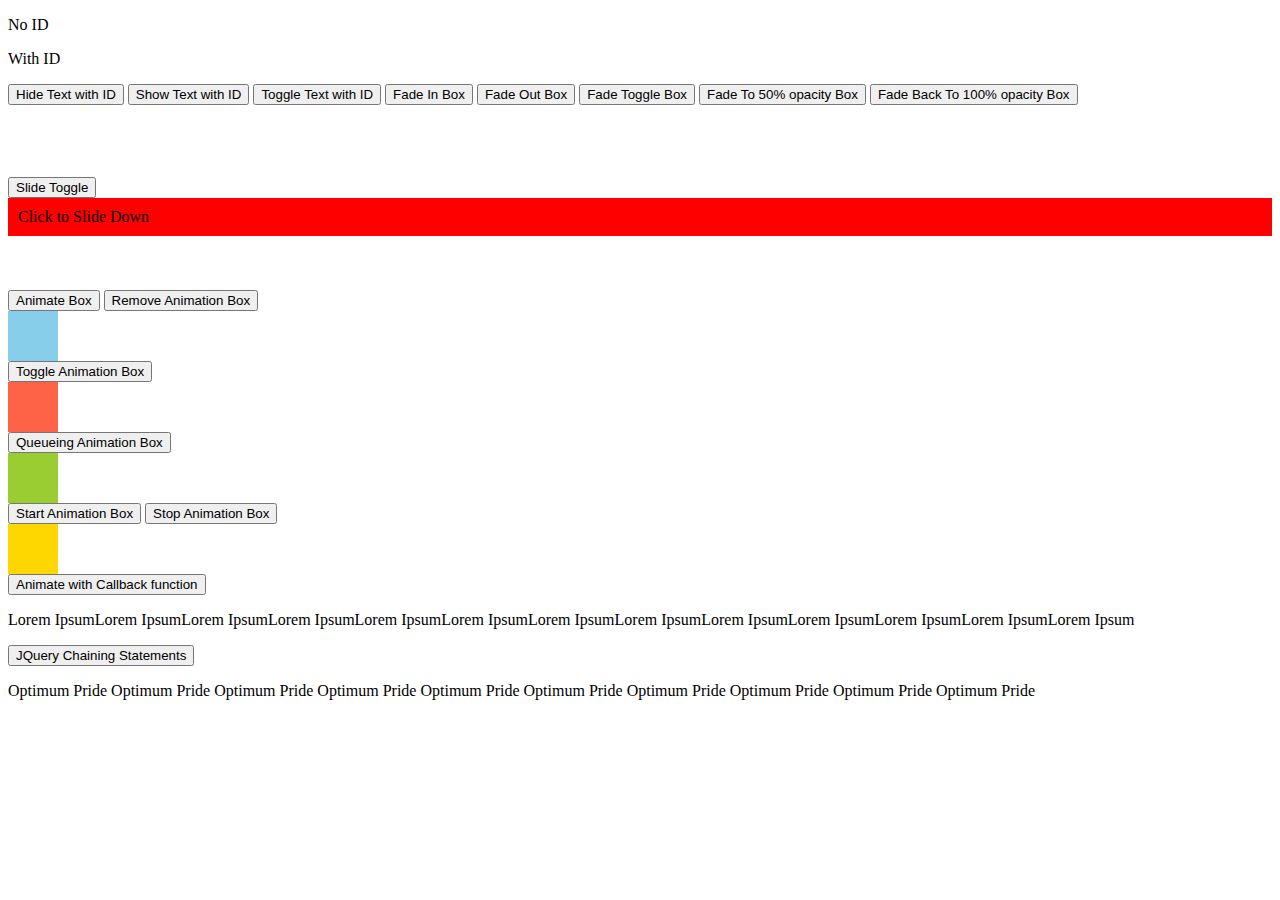
<file: index-test.html>
<!DOCTYPE html>
<html lang="en">
<head>
    <meta charset="UTF-8">
    <meta http-equiv="X-UA-Compatible" content="IE=edge">
    <meta name="viewport" content="width=device-width, initial-scale=1.0">
    <title>Document</title>
</head>
<body>
    <p>No ID</p>
    <p id="text">With ID</p>
    <button id="hide-text">Hide Text with ID</button>
    <button id="show-text">Show Text with ID</button>
    <button id="toggle-text">Toggle Text with ID</button>
    <button class="fade-in">Fade In Box</button>
    <button class="fade-out">Fade Out Box</button>
    <button class="fade-toggle">Fade Toggle Box</button>
    <button class="fade-to">Fade To 50% opacity Box</button>
    <button class="fade-back">Fade Back To 100% opacity Box</button>
    <br><br> 
    <div id="box" style="width:80px;height:80px;display:none;background-color:red;"></div>
    <br><br><br>
    
    <button class="slide-toggle">Slide Toggle</button>
    <div class="flip" style="padding:10px; background-color: red;">Click to Slide Down</div>
    <div class="panel" style="display:none; padding:50px; background-color:salmon;">Click to Slide Up</div>

    <br><br><br>
    <button class="btn-animate">Animate Box</button>
    <button class="btn-remove-animate">Remove Animation Box</button>
    <div class="box-animate" style="background-color:skyblue; height: 50px; width: 50px; position:relative;"></div>

    <button class="btn-toggle">Toggle Animation Box</button>
    <div class="box-toggle-animate" style="background-color:tomato; height: 50px; width: 50px; position:relative;"></div>

    <button class="btn-queue">Queueing Animation Box</button>
    <div class="box-queue" style="background-color:yellowgreen; height: 50px; width: 50px; position:relative;"></div>

    <button class="btn-start">Start Animation Box</button>
    <button class="btn-stop">Stop Animation Box</button>
    <div class="box-stop" style="background-color:gold; height: 50px; width: 50px; position:relative;"></div>

    <button class="btn-callback">Animate with Callback function</button>
    <p class="text-callback">Lorem IpsumLorem IpsumLorem IpsumLorem IpsumLorem IpsumLorem IpsumLorem IpsumLorem IpsumLorem IpsumLorem IpsumLorem IpsumLorem IpsumLorem Ipsum</p>

    <button class="btn-chain">JQuery Chaining Statements</button>
    <p class="text-chain">Optimum Pride Optimum Pride Optimum Pride Optimum Pride Optimum Pride Optimum Pride Optimum Pride Optimum Pride Optimum Pride Optimum Pride </p>

    <script src="jquery-3.1.1.js"></script>
    <script src="js.js"></script>
</body>
</html>
</file>
